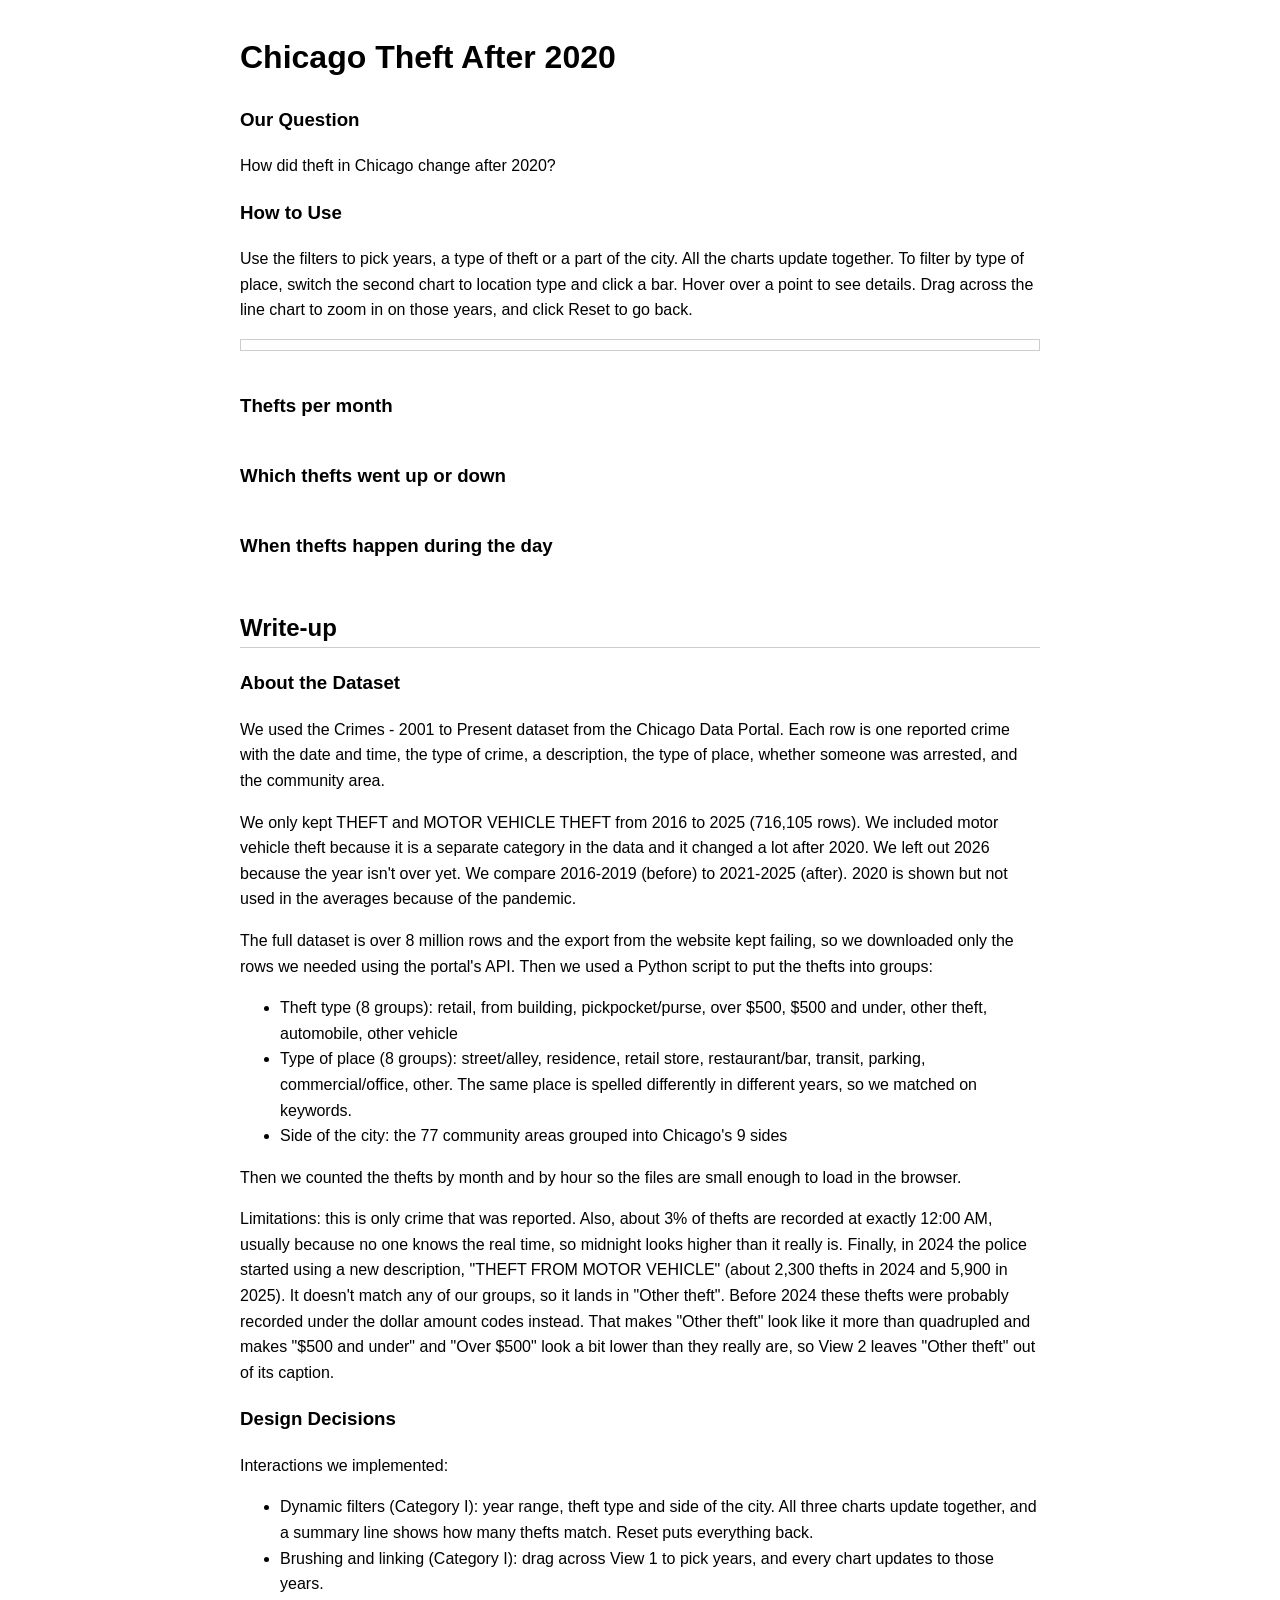
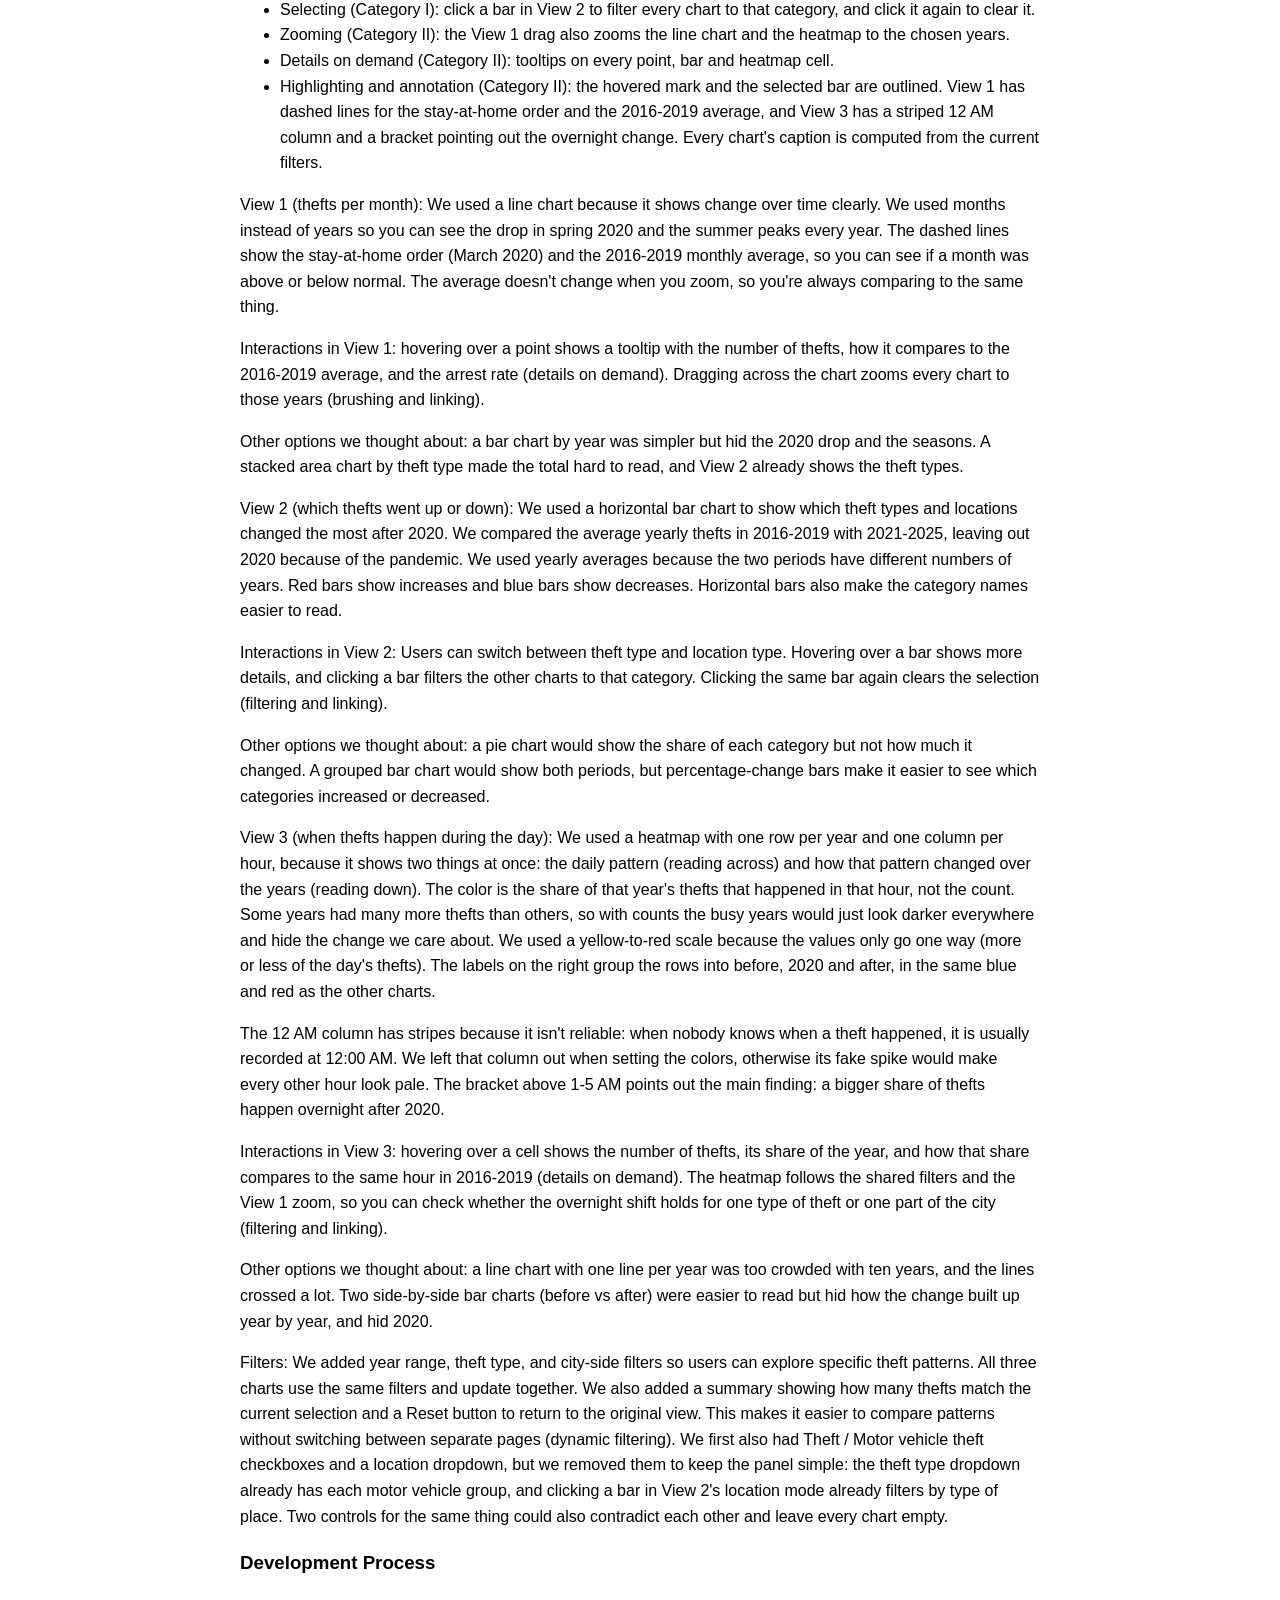
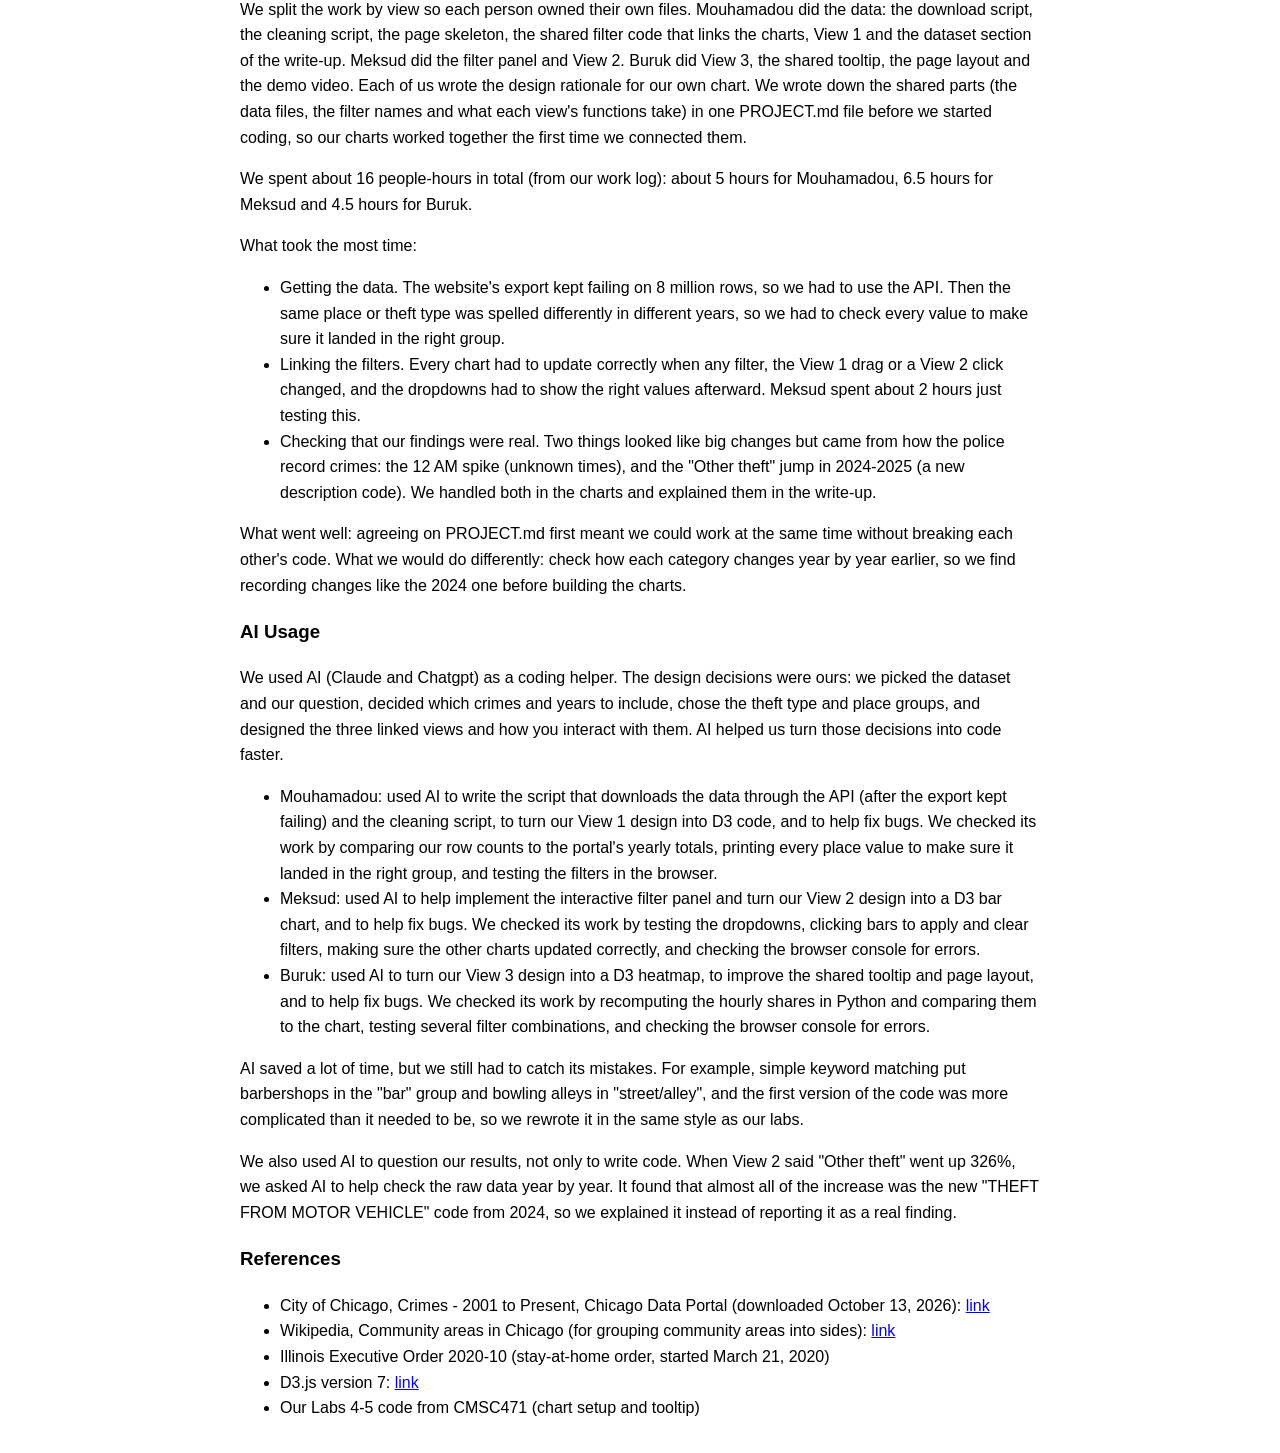
<file: index.html>
<!DOCTYPE html>
<html lang="en">
<head>
    <meta charset="UTF-8">
    <meta name="viewport" content="width=device-width, initial-scale=1.0">
    <title>Chicago Theft After 2020</title>
    <link rel="stylesheet" href="css/style.css">
</head>
<body>

    <div class="container">
        <h1>Chicago Theft After 2020</h1>

        <h3>Our Question</h3>
        <p>How did theft in Chicago change after 2020?</p>

        <h3>How to Use</h3>
        <p>
            Use the filters to pick years, a type of theft or a part of the city. All the charts update together.
            To filter by type of place, switch the second chart to location type and click a bar.
            Hover over a point to see details. Drag across the line chart to zoom in on those years, and click Reset to go back.
        </p>

        <!-- Filters (Person B) -->
        <div id="controls"></div>

        <!-- View 1 (Person A) -->
        <h3 class="view-title">Thefts per month</h3>
        <p id="trend-caption" class="caption"></p>
        <div id="view-trend"></div>
        <p id="trend-note" class="note"></p>

        <!-- View 2 (Person B) -->
        <h3 class="view-title">Which thefts went up or down</h3>
        <p id="change-caption" class="caption"></p>
        <div id="view-change"></div>

        <!-- View 3 (Person C) -->
        <h3 class="view-title">When thefts happen during the day</h3>
        <p id="heatmap-caption" class="caption"></p>
        <div id="view-heatmap"></div>
        <p id="heatmap-note" class="note"></p>

        <!-- Write-up -->
        <h2>Write-up</h2>

        <h3>About the Dataset</h3>
        <p>
            We used the Crimes - 2001 to Present dataset from the Chicago Data Portal. Each row is one reported crime
            with the date and time, the type of crime, a description, the type of place, whether someone was arrested,
            and the community area.
        </p>
        <p>
            We only kept THEFT and MOTOR VEHICLE THEFT from 2016 to 2025 (716,105 rows). We included motor vehicle theft
            because it is a separate category in the data and it changed a lot after 2020. We left out 2026 because the
            year isn't over yet. We compare 2016-2019 (before) to 2021-2025 (after). 2020 is shown but not used in the
            averages because of the pandemic.
        </p>
        <p>
            The full dataset is over 8 million rows and the export from the website kept failing, so we downloaded only
            the rows we needed using the portal's API. Then we used a Python script to put the thefts into groups:
        </p>
        <ul>
            <li>Theft type (8 groups): retail, from building, pickpocket/purse, over $500, $500 and under, other theft,
                automobile, other vehicle</li>
            <li>Type of place (8 groups): street/alley, residence, retail store, restaurant/bar, transit, parking,
                commercial/office, other. The same place is spelled differently in different years, so we matched on keywords.</li>
            <li>Side of the city: the 77 community areas grouped into Chicago's 9 sides</li>
        </ul>
        <p>
            Then we counted the thefts by month and by hour so the files are small enough to load in the browser.
        </p>
        <p>
            Limitations: this is only crime that was reported. Also, about 3% of thefts are recorded at exactly 12:00 AM,
            usually because no one knows the real time, so midnight looks higher than it really is. Finally, in 2024
            the police started using a new description, "THEFT FROM MOTOR VEHICLE" (about 2,300 thefts in 2024 and 5,900
            in 2025). It doesn't match any of our groups, so it lands in "Other theft". Before 2024 these thefts were
            probably recorded under the dollar amount codes instead. That makes "Other theft" look like it more than
            quadrupled and makes "$500 and under" and "Over $500" look a bit lower than they really are, so View 2 leaves
            "Other theft" out of its caption.
        </p>

        <h3>Design Decisions</h3>
        <p>Interactions we implemented:</p>
        <ul>
            <li>Dynamic filters (Category I): year range, theft type and side of the city. All three charts update
                together, and a summary line shows how many thefts match. Reset puts everything back.</li>
            <li>Brushing and linking (Category I): drag across View 1 to pick years, and every chart updates to those years.</li>
            <li>Selecting (Category I): click a bar in View 2 to filter every chart to that category, and click it
                again to clear it.</li>
            <li>Zooming (Category II): the View 1 drag also zooms the line chart and the heatmap to the chosen years.</li>
            <li>Details on demand (Category II): tooltips on every point, bar and heatmap cell.</li>
            <li>Highlighting and annotation (Category II): the hovered mark and the selected bar are outlined. View 1
                has dashed lines for the stay-at-home order and the 2016-2019 average, and View 3 has a striped 12 AM
                column and a bracket pointing out the overnight change. Every chart's caption is computed from the
                current filters.</li>
        </ul>
        <p>
            View 1 (thefts per month): We used a line chart because it shows change over time clearly. We used months
            instead of years so you can see the drop in spring 2020 and the summer peaks every year. The dashed lines show
            the stay-at-home order (March 2020) and the 2016-2019 monthly average, so you can see if a month was above or
            below normal. The average doesn't change when you zoom, so you're always comparing to the same thing.
        </p>
        <p>
            Interactions in View 1: hovering over a point shows a tooltip with the number of thefts, how it compares to
            the 2016-2019 average, and the arrest rate (details on demand). Dragging across the chart zooms every chart to
            those years (brushing and linking).
        </p>
        <p>
            Other options we thought about: a bar chart by year was simpler but hid the 2020 drop and the seasons. A
            stacked area chart by theft type made the total hard to read, and View 2 already shows the theft types.
        </p>
        <p>
            View 2 (which thefts went up or down): We used a horizontal bar chart to show which theft types
            and locations changed the most after 2020. We compared the average yearly thefts in 2016-2019
            with 2021-2025, leaving out 2020 because of the pandemic. We used yearly averages because the
            two periods have different numbers of years. Red bars show increases and blue bars show decreases.
            Horizontal bars also make the category names easier to read.
        </p>
        <p>
            Interactions in View 2: Users can switch between theft type and location type. Hovering over a
            bar shows more details, and clicking a bar filters the other charts to that category. Clicking
            the same bar again clears the selection (filtering and linking).
        </p>
        <p>
            Other options we thought about: a pie chart would show the share of each category but not
            how much it changed. A grouped bar chart would show both periods, but percentage-change bars
            make it easier to see which categories increased or decreased.
        </p>

        <p>
            View 3 (when thefts happen during the day): We used a heatmap with one row per year and one column per hour,
            because it shows two things at once: the daily pattern (reading across) and how that pattern changed over the
            years (reading down). The color is the share of that year's thefts that happened in that hour, not the count.
            Some years had many more thefts than others, so with counts the busy years would just look darker everywhere and
            hide the change we care about. We used a yellow-to-red scale because the values only go one way (more or less
            of the day's thefts). The labels on the right group the rows into before, 2020 and after, in the same blue and
            red as the other charts.
        </p>
        <p>
            The 12 AM column has stripes because it isn't reliable: when nobody knows when a theft happened, it is usually
            recorded at 12:00 AM. We left that column out when setting the colors, otherwise its fake spike would make
            every other hour look pale. The bracket above 1-5 AM points out the main finding: a bigger share of thefts
            happen overnight after 2020.
        </p>
        <p>
            Interactions in View 3: hovering over a cell shows the number of thefts, its share of the year, and how that
            share compares to the same hour in 2016-2019 (details on demand). The heatmap follows the shared filters and
            the View 1 zoom, so you can check whether the overnight shift holds for one type of theft or one part of the
            city (filtering and linking).
        </p>
        <p>
            Other options we thought about: a line chart with one line per year was too crowded with ten years, and the
            lines crossed a lot. Two side-by-side bar charts (before vs after) were easier to read but hid how the change
            built up year by year, and hid 2020.
        </p>
        <p>
            Filters: We added year range, theft type, and city-side filters
            so users can explore specific theft patterns. All three charts use the same filters and update
            together. We also added a summary showing how many thefts match the current selection and a
            Reset button to return to the original view. This makes it easier to compare patterns without
            switching between separate pages (dynamic filtering). We first also had Theft / Motor vehicle theft
            checkboxes and a location dropdown, but we removed them to keep the panel simple: the theft type
            dropdown already has each motor vehicle group, and clicking a bar in View 2's location mode already
            filters by type of place. Two controls for the same thing could also contradict each other and leave
            every chart empty.
        </p>

        <h3>Development Process</h3>
        <p>
            We split the work by view so each person owned their own files. Mouhamadou did the data: the download
            script, the cleaning script, the page skeleton, the shared filter code that links the charts, View 1 and the
            dataset section of the write-up. Meksud did the filter panel and View 2. Buruk did View 3, the shared
            tooltip, the page layout and the demo video. Each of us wrote the design rationale for our own chart. We
            wrote down the shared parts (the data files, the filter names and what each view's functions take) in one
            PROJECT.md file before we started coding, so our charts worked together the first time we connected them.
        </p>
        <p>
            We spent about 16 people-hours in total (from our work log): about 5 hours for Mouhamadou, 6.5 hours for
            Meksud and 4.5 hours for Buruk.
        </p>
        <p>
            What took the most time:
        </p>
        <ul>
            <li>Getting the data. The website's export kept failing on 8 million rows, so we had to use the API. Then
                the same place or theft type was spelled differently in different years, so we had to check every value
                to make sure it landed in the right group.</li>
            <li>Linking the filters. Every chart had to update correctly when any filter, the View 1 drag or a View 2
                click changed, and the dropdowns had to show the right values afterward. Meksud spent about 2 hours
                just testing this.</li>
            <li>Checking that our findings were real. Two things looked like big changes but came from how the police
                record crimes: the 12 AM spike (unknown times), and the "Other theft" jump in 2024-2025 (a new
                description code). We handled both in the charts and explained them in the write-up.</li>
        </ul>
        <p>
            What went well: agreeing on PROJECT.md first meant we could work at the same time without breaking each
            other's code. What we would do differently: check how each category changes year by year earlier, so we
            find recording changes like the 2024 one before building the charts.
        </p>

        <h3>AI Usage</h3>
        <p>
            We used AI (Claude and Chatgpt) as a coding helper. The design decisions were ours: we picked the dataset and our
            question, decided which crimes and years to include, chose the theft type and place groups, and designed the
            three linked views and how you interact with them. AI helped us turn those decisions into code faster.
        </p>
        <ul>
            <li> Mouhamadou: used AI to write the script that downloads the data through the API (after the export kept
                failing) and the cleaning script, to turn our View 1 design into D3 code, and to help fix bugs. We checked
                its work by comparing our row counts to the portal's yearly totals, printing every place value to make sure
                it landed in the right group, and testing the filters in the browser.
            </li>

            <li> Meksud: used AI to help implement the interactive filter panel
                and turn our View 2 design into a D3 bar chart, and to help fix bugs.
                We checked its work by testing the dropdowns, clicking bars to apply
                and clear filters, making sure the other charts updated correctly,
                and checking the browser console for errors.
            </li>
            <li> Buruk: used AI to turn our View 3 design into a D3 heatmap, to improve the shared tooltip and page
                layout, and to help fix bugs. We checked its work by recomputing the hourly shares in Python and comparing
                them to the chart, testing several filter combinations, and checking the browser console for errors.
            </li>
        </ul>
        <p>
            AI saved a lot of time, but we still had to catch its mistakes. For example, simple keyword matching put
            barbershops in the "bar" group and bowling alleys in "street/alley", and the first version of the code was more
            complicated than it needed to be, so we rewrote it in the same style as our labs.
        </p>
        <p>
            We also used AI to question our results, not only to write code. When View 2 said "Other theft" went up
            326%, we asked AI to help check the raw data year by year. It found that almost all of the increase was the
            new "THEFT FROM MOTOR VEHICLE" code from 2024, so we explained it instead of reporting it as a real finding.
        </p>

        <h3>References</h3>
        <ul>
            <li>City of Chicago, Crimes - 2001 to Present, Chicago Data Portal (downloaded October 13, 2026):
                <a href="https://data.cityofchicago.org/Public-Safety/Crimes-2001-to-Present/ijzp-q8t2">link</a></li>
            <li>Wikipedia, Community areas in Chicago (for grouping community areas into sides):
                <a href="https://en.wikipedia.org/wiki/Community_areas_in_Chicago">link</a></li>
            <li>Illinois Executive Order 2020-10 (stay-at-home order, started March 21, 2020)</li>
            <li>D3.js version 7: <a href="https://d3js.org">link</a></li>
            <li>Our Labs 4-5 code from CMSC471 (chart setup and tooltip)</li>
        </ul>
    </div>

    <div id="tooltip" style="display:none"></div>

    <!-- Load D3.js -->
    <script src="https://d3js.org/d3.v7.min.js"></script>
    <!-- Our files. state.js first because the others use it, main.js last because it starts everything. -->
    <script src="js/state.js"></script>
    <script src="js/tooltip.js"></script>
    <script src="js/controls.js"></script>
    <script src="js/trendView.js"></script>
    <script src="js/changeView.js"></script>
    <script src="js/heatmapView.js"></script>
    <script src="js/main.js"></script>
</body>
</html>
</file>
<file: css/style.css>
/* style.css (Person C) */

/* Shared colors so all the charts match */
:root {
  --color-pre: #4C78A8;  /* blue: before 2020, and "went down" */
  --color-post: #E45756; /* red: after 2020, and "went up" */
}

* {
  font-family: Arial, sans-serif;
}

body {
  background: white;
  color: black;
}

/* Centers content and sets max width */
.container {
  max-width: 800px;
  margin: 2rem auto;
  padding: 0 16px;
  line-height: 1.6;
}

/* Section titles */
h2 {
  margin-top: 3rem;
  border-bottom: 1px solid #ccc;
}

/* Chart titles: a bit of space above so the views don't run together */
.view-title {
  margin-top: 2.5rem;
  margin-bottom: 0.25rem;
}

/* One-sentence takeaway above each chart */
.caption {
  margin-top: 0;
}

/* Small notes under the charts */
.note {
  font-size: 13px;
  color: #555;
  margin-top: 4px;
}

/* Box around each chart, like in the labs */
.container svg {
  border: 1px solid #ccc;
  max-width: 100%;
}

.axis text {
  font-size: 12px;
}

.labels {
  font-size: 14px;
  font-weight: bold;
}

/* Filter panel */
#controls {
  border: 1px solid #ccc;
  padding: 10px 12px 0;
  margin-bottom: 1rem;
}

#summary {
  font-size: 13px;
  color: #555;
}

select {
  margin-right: 4px;
}

button {
  padding: 8px 16px;
  margin-right: 10px;
}

#tooltip {
  position: absolute; /* So we can move it with the cursor */
  max-width: 260px;
  padding: 10px;
  background: white;
  border: 1px solid #ddd;
  border-radius: 4px;
  box-shadow: 0 2px 4px rgba(0, 0, 0, 0.15);
  pointer-events: none; /* So the tooltip doesn't block the mouse */
  font-size: 12px;
  line-height: 1.5;
}
</file>
